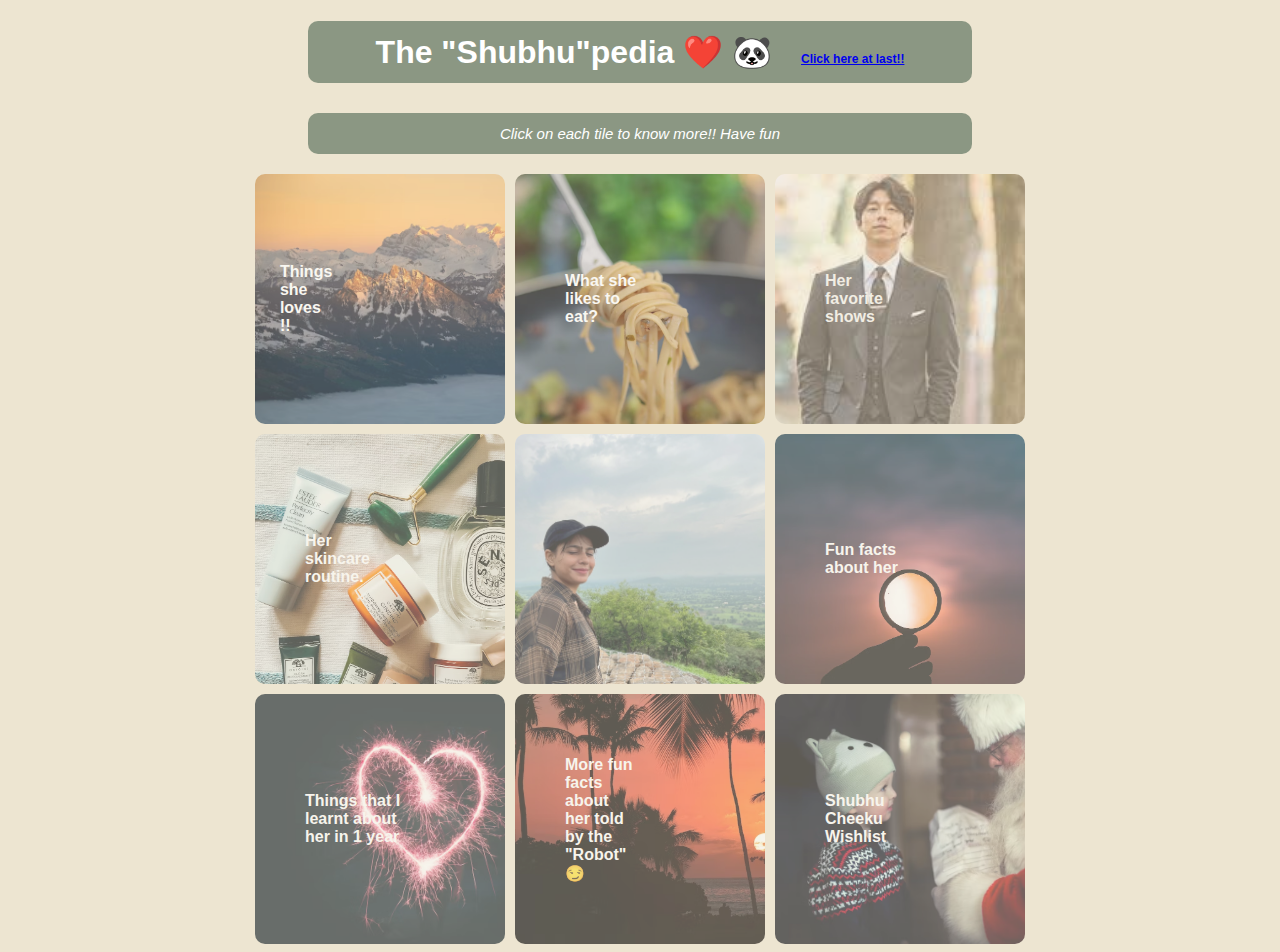
<file: index.html>
<!DOCTYPE html>
<html lang="en">
	<head>
		<meta charset="UTF-8" />
		<meta name="viewport" content="width=device-width, initial-scale=1.0" />
		<link rel="stylesheet" href="./style.css" />
		<title>Shubhupedia</title>
	</head>
	<body>
		<h1>
			The "Shubhu"pedia &#10084;&#65039; &#128060;
			<span><a href="./public/about.html">Click here at last!!</a> </span>
		</h1>
		<h1 class="extrah1">Click on each tile to know more!! Have fun</h1>

		<div class="tile-container">
			<div class="tile" onclick="toggleContent(this)" id="love">
				<div class="tile-content">
					<p>Things she loves !!</p>
				</div>
				<div class="new-content">
					<ul>
						<li>Short Hair.</li>
						<li>Mountains>beaches.</li>
						<li>shaant and natural places.</li>
						<li>Oggy and the cockroaches.</li>
						<li>BTS.</li>
						<li>Cheeku. &#128580;</li>
					</ul>
				</div>
			</div>
			<div class="tile" onclick="toggleContent(this)" id="eat">
				<div class="tile-content">
					<p>What she likes to eat?</p>
				</div>
				<div class="new-content">
					<ul>
						<li>Ramen.</li>
						<li>Kathal ki Sabzi.</li>
						<li>Yellow Dal.</li>

						<li>7 cheese pizza from la Pinoz.</li>
						<li>Cold Coffee - but with less sugar!</li>
					</ul>
				</div>
			</div>
			<div class="tile" onclick="toggleContent(this)" id="watch">
				<div class="tile-content">
					<p>Her favorite shows</p>
				</div>
				<div class="new-content">
					<ul>
						<li>Dr. Romantic.</li>
						<li>Business Proposal.</li>
						<li>Vincenzo.</li>
						<li>Guardian.</li>
						<li>Hotel Transylvania.</li>
						<li>Pirates of Carribean.</li>
					</ul>
				</div>
			</div>
			<div class="tile" onclick="toggleContent(this)" id="skin">
				<div class="tile-content">
					<p>Her skincare routine.</p>
				</div>
				<div class="new-content">
					<ul>
						<li>Cosrx snail Mucin.</li>
						<li>Prolixr moisturizer.</li>
						<li>The ordinary serum.</li>
						<li>Dr. Sheth's Sunscreen.</li>
					</ul>
				</div>
			</div>
			<div class="tile" onclick="toggleContent(this)" id="shubhu">
				<div class="tile-content"></div>
				<div class="new-content">
					<p>Sugar Pie!!</p>
				</div>
			</div>
			<div class="tile" onclick="toggleContent(this)" id="facts">
				<div class="tile-content">
					<p>Fun facts about her</p>
				</div>
				<div class="new-content">
					<ul>
						<li>She has a baby activa- Number 2074.</li>

						<li>
							You can see blood flowing in slow motion when she
							presses her veins.
						</li>
					</ul>
				</div>
			</div>
			<div class="tile" onclick="toggleContent(this)" id="know">
				<div class="tile-content">
					<p>Things that I learnt about her in 1 year</p>
				</div>
				<div class="new-content">
					<ul>
						<li>She's a baby when angry.</li>

						<li>Love her more when she closes herself.</li>
					</ul>
				</div>
			</div>
			<div class="tile" onclick="toggleContent(this)" id="sunset">
				<div class="tile-content">
					<p>More fun facts about her told by the "Robot" &#128527; </p>
				</div>
				<div class="new-content">
					<ul>
						<li>She loves sunsets.</li>
						<li>She has metal chopsticks.</li>
						<li>She is not stone hearted.</li>
						<li>Her lockscreen. &#128584; </li>
					</ul>
				</div>
			</div>

			<div class="tile" onclick="toggleContent(this)" id="wish">
				<div class="tile-content">
					<p>Shubhu Cheeku Wishlist</p>
				</div>
				<div class="new-content extraclass">
					<ul>
						<li>Travel together.</li>
						<li>Explore temples - ujjain</li>
						
						<li>Jamgate.</li>
						<li>Eat shubhu k hath ka khana.</li>
						<li>And many more...</li>
					</ul>
				</div>
			</div>

			<!-- Repeat the structure for additional tiles -->
		</div>

		<script>
			function toggleContent(tile) {
				tile.classList.toggle("clicked");
			}
		</script>
	</body>
</html>
</file>
<file: style.css>
body {
	display: flex;
	flex-direction: column;
	align-items: center;
	height: 100vh;
	background-color: rgba(220, 204, 163, 0.5);
	margin: 0;
	font-family: Arial, Helvetica, sans-serif;
}

h1 {
	margin-bottom: 20px;
	color: white;
	font-size: 2em;
	background-color: rgba(41, 74, 54,0.5);
	width: 50%;
	border-radius: 10px;
	padding: 12px;
	text-align: center;
	
}
.extrah1{
	font-size: 15px;
	font-style: italic;
	font-weight: 100;
}


.tile-container {
	display: grid;
	grid-template-columns: repeat(3, 1fr);
	gap: 10px;
}

.tile {
	width: 250px;
	height: 250px;
	background-color: #3498db;
	color: #fff;
	display: flex;
	align-items: center;
	justify-content: center;
	border-radius: 10px;
	cursor: pointer;
	font-size: 16px;
	transition: background-color 0.3s ease, transform 0.5s ease;
}

.tile:hover {
	background-color: #2980b9;
	box-shadow: 5px 5px 8px grey;
}

.tile-content {
	opacity: 1;
	transition: opacity 0.3s ease;
	padding-left: 50px;
	font-size: 1rem;
	font-weight: bold;
}

.tile.clicked {
	transform: rotateY(180deg);
}

.tile.clicked .tile-content {
	opacity: 0;
}

.tile.clicked .new-content {
	opacity: 1;
}

.new-content {
	opacity: 0;
	transform: rotateY(180deg);
	text-align: left;
	width: 100%;
	font-weight: 700;
}

@media (max-width: 768px) {
	.tile-container {
		grid-template-columns: 1fr;
	}
}
#love {
	background-image: url(./assets/1.jpg);
	background-size: cover;
	opacity: 0.7;
}
#eat {
	background-image: url("./assets/ramne.jpg");
	background-size: cover;
	opacity: 0.7;
}
#watch {
	background-image: url("./assets/WATHH.jpeg");
	background-size: cover;
	opacity: 0.5	;
	color: whitesmoke;
	
	
}
#skin{
	background-image: url("./assets/skin.jpg");
	background-size: cover;
	opacity: 0.6	;
	font-weight: bolder;
}
#shubhu{
	background-image: url("./assets/59116BD7-A42F-4F91-98C6-C3084BF33C1B.JPG");
	background-size: cover;
	opacity: 0.6;
	
}
#facts{
	background-image: url("./assets/facts.jpg");
	background-size: cover;
	opacity: 0.6;
	
}
#know{
	background-image: url("./assets/heart.jpg");
	background-size: cover;
	opacity: 0.6;
}
#sunset{
	background-image: url("./assets/sunset.jpg");
	background-size: cover;
	opacity: 0.6;
}
#wish{
	background-image: url("./assets/wish.jpg");
	background-size: cover;
	opacity: 0.6;
}
.extraclass{
	font-weight: 900;
	font-size: 16px;
}
span {
	font-size: 12px;
	margin-left: 20px;
}
</file>
